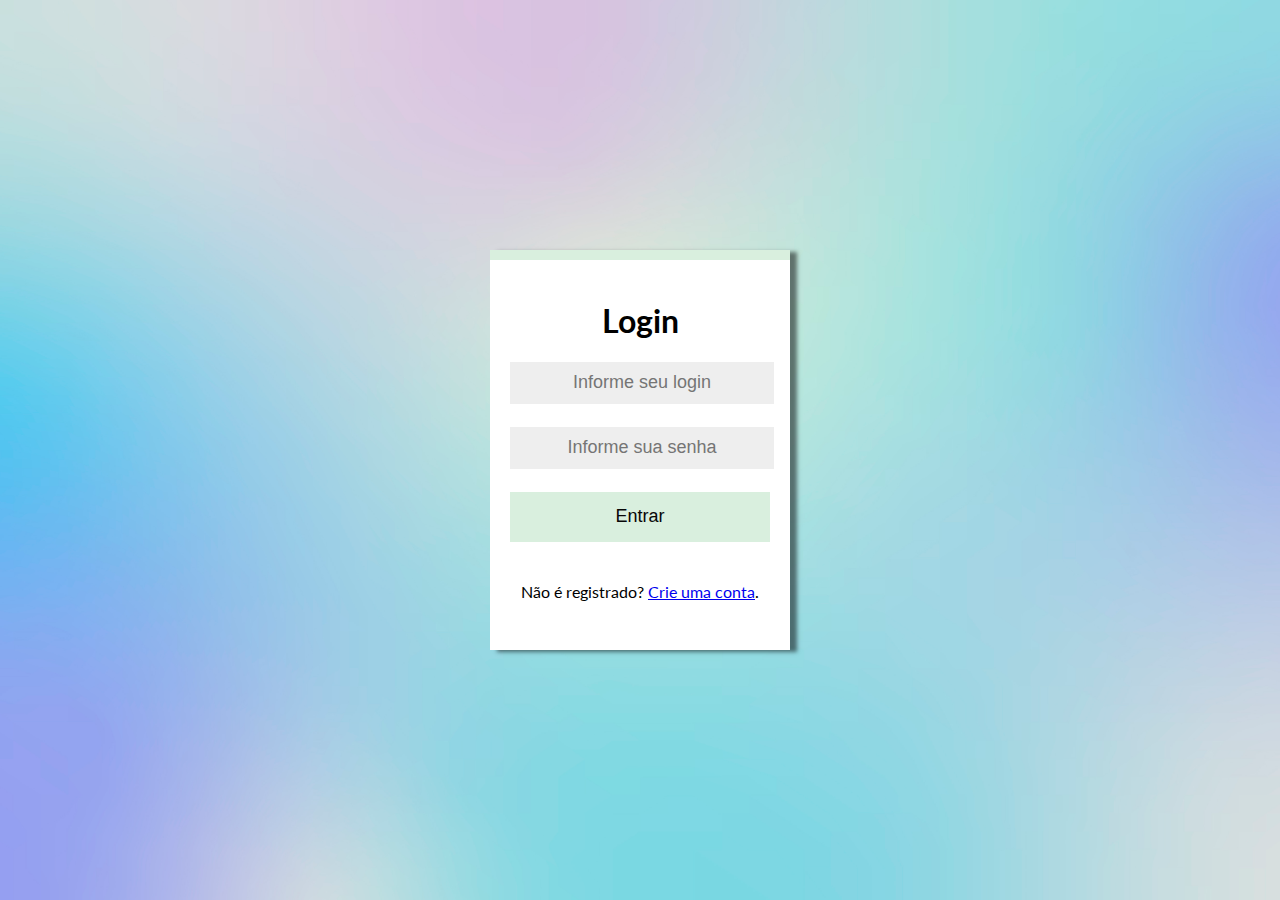
<file: index.html>
<!DOCTYPE html>
<html lang="pt-br">
<head>
    <meta charset="UTF-8">
    <meta http-equiv="X-UA-Compatible" content="IE=edge">
    <meta name="viewport" content="width=device-width, initial-scale=1.0">
    <link rel="stylesheet" href="main.css">
    <title>Login</title>
</head>
<body>
    <div class="container"><!-- um container para centralizar os itens, e um form que o action deve ser alterado para o seu back-end, os demais itens são inputs, um de texto para informar o login, nome de usuario, e um para solicitar a senha, e definimos duas classes diferentes, uma para o botão e outra para os inputs, no final temos a referencia a pagina de cadastro caso não seja cadastrado, para ir ate a tela de cadastro-->
        <div class="form-box">
          <form action="" method="post">
            <div>
              <h1>Login</h1>
            </div>
            <div>
              <input type="text" name="username" placeholder="Informe seu login" class="form-input">
            </div>
            <div>
              <input type="password" name="password" placeholder="Informe sua senha" class="form-input">
            </div>
            <div>
              <input type="submit" value="Entrar" class="form-btn">
            </div>
            <div>
              Não é registrado? <a href="cadastro.html">Crie uma conta</a>.
            </div>
          </form>
        </div>
      </div>
    
</body>
</html>
</file>
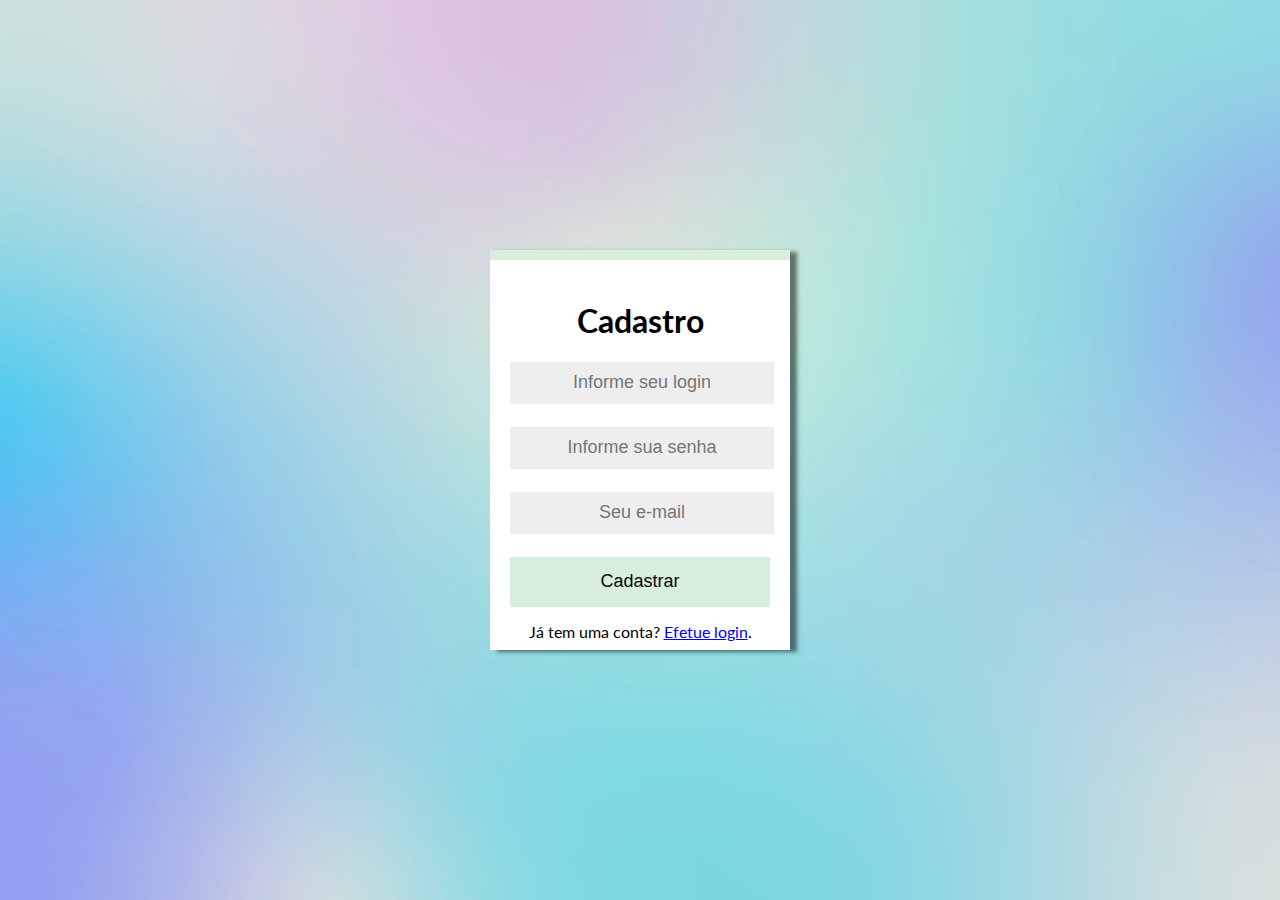
<file: cadastro.html>
<!DOCTYPE html>
<html lang="pt-br">
<head>
    <meta charset="UTF-8">
    <title>Meu Sistema | Cadastro</title>
    <link rel="stylesheet" href="main.css">
</head>
<body>
    <div class="container">
        <div class="form-box">
            <form action="painel.html" method="post">
                <div>
                    <h1>Cadastro</h1>
                </div>

                <div>
                    <input type="text" name="username" placeholder="Informe seu login" class=form-input>
                </div>

                <div>
                    <input type="password" name="password" placeholder="Informe sua senha" class=form-input>
                </div>

                <div>
                    <input type="email" name="email" placeholder="Seu e-mail" class=form-input>
                </div>

                <div>
                    <input type="submit" value="Cadastrar" class="form-btn">
                </div>

                <div id="cadastro">
                    Já tem uma conta? <a href="index.html" >Efetue login</a>.
                </div>
            </form>
        </div>
    </div>
</body>
</html>
</file>
<file: main.css>
@import url("https://fonts.googleapis.com/css?family=Lato");

body {
    padding: 0;
    margin: 0;
}

.container {
    width: 100vw;/* iremos usar estas unidades de medidas para ocupar 100% da largura visivel da pagina* a mesma coisa com a altura*/
    height: 100vh;
    background-image:url(/assets/fundo.jpg);
    background-size: cover;
    background-position: center;
    display: flex;
    flex-direction: column;
    justify-content: center;
    align-items: center
}

.form-box {
    width: 300px;
    background: #fff;
    font-family: Lato;
    text-align: center;
    padding: 20px;
    box-sizing: border-box;
    border-top: 10px solid #d9efde;
    box-shadow: 7px 2px 4px 0px rgba(0,0,0,0.5);
    height: 400px;
}

.form-input{
    border: none;
    background: #eee;
    width: 100%;
    height: 40px;
    text-align: center;
    font-size: large;
    margin-bottom: 23px
}


.form-box .form-btn {
    border: none;
    background: #d9efde;;
    width:100%;
    height: 50px;
    font-size: large;
    color: rgb(7, 7, 7);
    margin-bottom: 40px
}
#cadastro {
    position: relative;
    bottom: 25px;
}

@media screen and (max-width:340px){
    .form-box {
        width: 100vw;
        height: 100vh
    }
}
</file>
